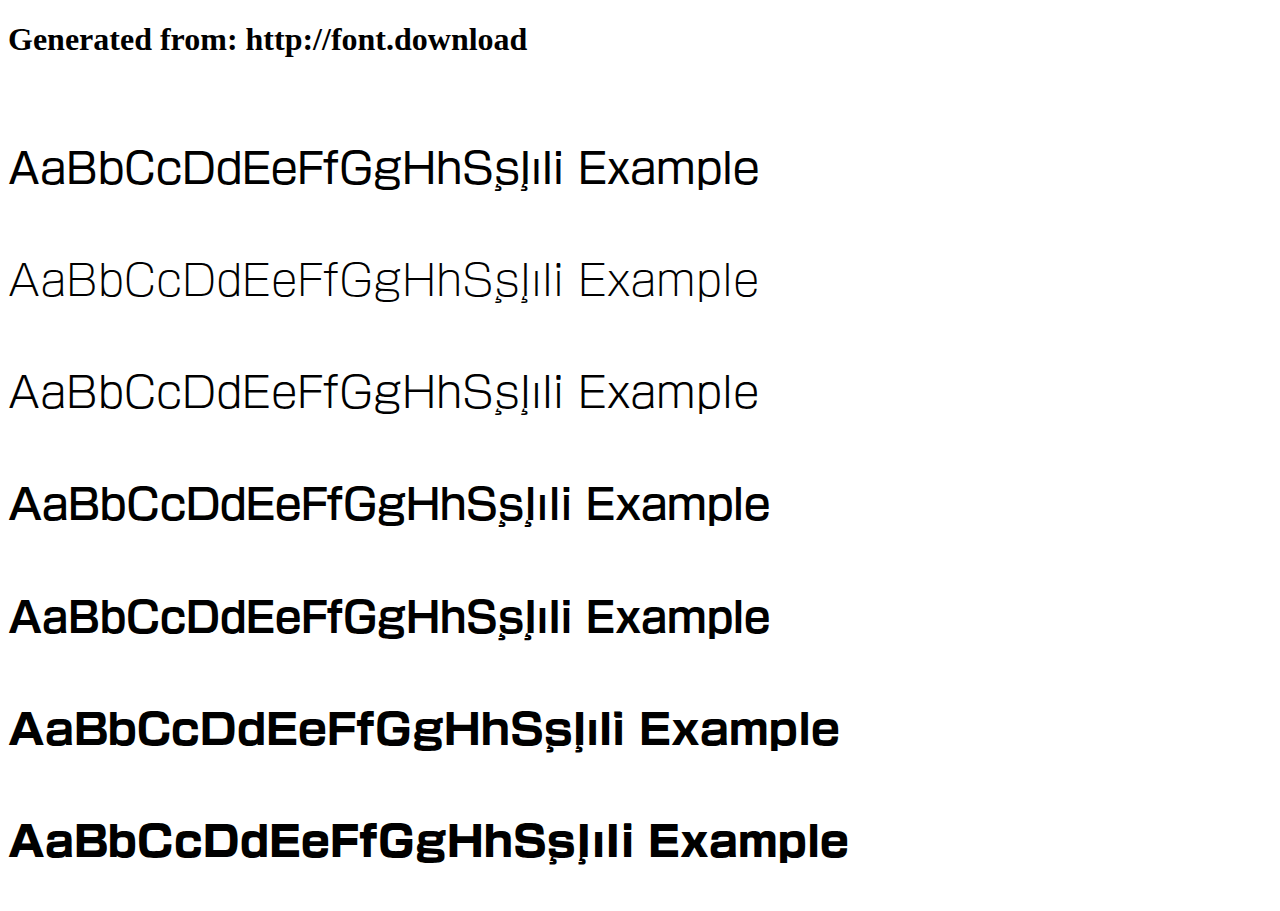
<file: assets/a-otf-shin-go-pro-webfont/example.html>
<!DOCTYPE html>
<html xmlns="http://www.w3.org/1999/xhtml">
<head>
    <meta http-equiv="Content-Type" content="text/html; charset=utf-8"/>
    <link rel="stylesheet" type="text/css"
          href="style.css"/>
</head>

<body>

<h1>Generated from: http://font.download</h1><br/>
<h1 style="font-family:'A-OTF Shin Go Pro R';font-weight:normal;font-size:42px">AaBbCcDdEeFfGgHhŞşIıİi Example</h1>
<h1 style="font-family:'A-OTF Shin Go Pro EL';font-weight:normal;font-size:42px">AaBbCcDdEeFfGgHhŞşIıİi Example</h1>
<h1 style="font-family:'A-OTF Shin Go Pro L';font-weight:normal;font-size:42px">AaBbCcDdEeFfGgHhŞşIıİi Example</h1>
<h1 style="font-family:'A-OTF Shin Go Pro M';font-weight:normal;font-size:42px">AaBbCcDdEeFfGgHhŞşIıİi Example</h1>
<h1 style="font-family:'A-OTF Shin Go Pro DB';font-weight:normal;font-size:42px">AaBbCcDdEeFfGgHhŞşIıİi Example</h1>
<h1 style="font-family:'A-OTF Shin Go Pro B';font-weight:normal;font-size:42px">AaBbCcDdEeFfGgHhŞşIıİi Example</h1>
<h1 style="font-family:'A-OTF Shin Go Pro H';font-weight:normal;font-size:42px">AaBbCcDdEeFfGgHhŞşIıİi Example</h1>


</body>
</html>
</file>
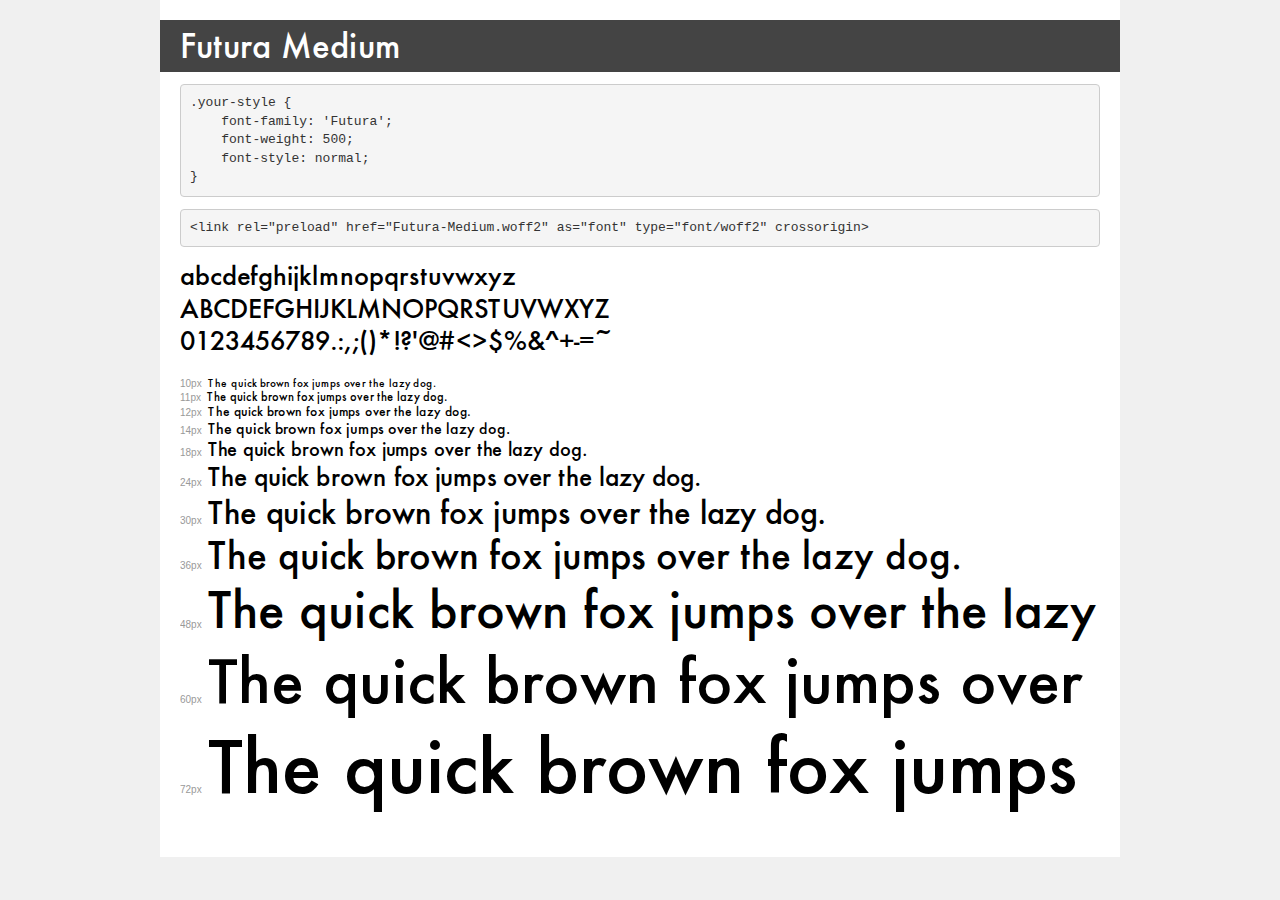
<file: assets/futura/demo.html>
<!DOCTYPE html>
<html lang="en">
<head>
    <meta charset="utf-8">
    <meta http-equiv="X-UA-Compatible" content="IE=edge">
    <meta name="viewport" content="width=device-width, initial-scale=1">
    <meta name="robots" content="noindex, noarchive">
    <meta name="format-detection" content="telephone=no">
    <title>Transfonter demo</title>
    <link href="stylesheet.css" rel="stylesheet">
    <style>
        /*
        http://meyerweb.com/eric/tools/css/reset/
        v2.0 | 20110126
        License: none (public domain)
        */
        html, body, div, span, applet, object, iframe,
        h1, h2, h3, h4, h5, h6, p, blockquote, pre,
        a, abbr, acronym, address, big, cite, code,
        del, dfn, em, img, ins, kbd, q, s, samp,
        small, strike, strong, sub, sup, tt, var,
        b, u, i, center,
        dl, dt, dd, ol, ul, li,
        fieldset, form, label, legend,
        table, caption, tbody, tfoot, thead, tr, th, td,
        article, aside, canvas, details, embed,
        figure, figcaption, footer, header, hgroup,
        menu, nav, output, ruby, section, summary,
        time, mark, audio, video {
            margin: 0;
            padding: 0;
            border: 0;
            font-size: 100%;
            font: inherit;
            vertical-align: baseline;
        }
        /* HTML5 display-role reset for older browsers */
        article, aside, details, figcaption, figure,
        footer, header, hgroup, menu, nav, section {
            display: block;
        }
        body {
            line-height: 1;
        }
        ol, ul {
            list-style: none;
        }
        blockquote, q {
            quotes: none;
        }
        blockquote:before, blockquote:after,
        q:before, q:after {
            content: '';
            content: none;
        }
        table {
            border-collapse: collapse;
            border-spacing: 0;
        }
        /* demo styles */
        body {
            background: #f0f0f0;
            color: #000;
        }
        .page {
            background: #fff;
            width: 920px;
            margin: 0 auto;
            padding: 20px 20px 0 20px;
            overflow: hidden;
        }
        .font-container {
            overflow-x: auto;
            overflow-y: hidden;
            margin-bottom: 40px;
            line-height: 1.3;
            white-space: nowrap;
            padding-bottom: 5px;
        }
        h1 {
            position: relative;
            background: #444;
            font-size: 32px;
            color: #fff;
            padding: 10px 20px;
            margin: 0 -20px 12px -20px;
        }
        .letters {
            font-size: 25px;
            margin-bottom: 20px;
        }
        .s10:before {
            content: '10px';
        }
        .s11:before {
            content: '11px';
        }
        .s12:before {
            content: '12px';
        }
        .s14:before {
            content: '14px';
        }
        .s18:before {
            content: '18px';
        }
        .s24:before {
            content: '24px';
        }
        .s30:before {
            content: '30px';
        }
        .s36:before {
            content: '36px';
        }
        .s48:before {
            content: '48px';
        }
        .s60:before {
            content: '60px';
        }
        .s72:before {
            content: '72px';
        }
        .s10:before, .s11:before, .s12:before, .s14:before,
        .s18:before, .s24:before, .s30:before, .s36:before,
        .s48:before, .s60:before, .s72:before {
            font-family: Arial, sans-serif;
            font-size: 10px;
            font-weight: normal;
            font-style: normal;
            color: #999;
            padding-right: 6px;
        }
        pre {
            display: block;
            padding: 9px;
            margin: 0 0 12px;
            font-family: Monaco, Menlo, Consolas, "Courier New", monospace;
            font-size: 13px;
            line-height: 1.428571429;
            color: #333;
            font-weight: normal;
            font-style: normal;
            background-color: #f5f5f5;
            border: 1px solid #ccc;
            overflow-x: auto;
            border-radius: 4px;
        }
        /* responsive */
        @media (max-width: 959px) {
            .page {
                width: auto;
                margin: 0;
            }
        }
    </style>
</head>
<body>
<div class="page">
    <div class="demo">
        <h1 style="font-family: 'Futura'; font-weight: 500; font-style: normal;">Futura Medium</h1>
        <pre title="Usage">.your-style {
    font-family: 'Futura';
    font-weight: 500;
    font-style: normal;
}</pre>
        <pre title="Preload (optional)">
&lt;link rel=&quot;preload&quot; href=&quot;Futura-Medium.woff2&quot; as=&quot;font&quot; type=&quot;font/woff2&quot; crossorigin&gt;</pre>
        <div class="font-container" style="font-family: 'Futura'; font-weight: 500; font-style: normal;">
            <p class="letters">
                abcdefghijklmnopqrstuvwxyz<br>
ABCDEFGHIJKLMNOPQRSTUVWXYZ<br>
                0123456789.:,;()*!?'@#&lt;&gt;$%&^+-=~
            </p>
            <p class="s10" style="font-size: 10px;">The quick brown fox jumps over the lazy dog.</p>
            <p class="s11" style="font-size: 11px;">The quick brown fox jumps over the lazy dog.</p>
            <p class="s12" style="font-size: 12px;">The quick brown fox jumps over the lazy dog.</p>
            <p class="s14" style="font-size: 14px;">The quick brown fox jumps over the lazy dog.</p>
            <p class="s18" style="font-size: 18px;">The quick brown fox jumps over the lazy dog.</p>
            <p class="s24" style="font-size: 24px;">The quick brown fox jumps over the lazy dog.</p>
            <p class="s30" style="font-size: 30px;">The quick brown fox jumps over the lazy dog.</p>
            <p class="s36" style="font-size: 36px;">The quick brown fox jumps over the lazy dog.</p>
            <p class="s48" style="font-size: 48px;">The quick brown fox jumps over the lazy dog.</p>
            <p class="s60" style="font-size: 60px;">The quick brown fox jumps over the lazy dog.</p>
            <p class="s72" style="font-size: 72px;">The quick brown fox jumps over the lazy dog.</p>
        </div>
    </div>

</div>
</body>
</html>
</file>
<file: assets/a-otf-shin-go-pro-webfont/style.css>
/* #### Generated By: http://font.download #### */

    @font-face {
    font-family: 'A-OTF Shin Go Pro R';
    font-style: normal;
    font-weight: normal;
    src: local('A-OTF Shin Go Pro R'), url('AOTFShinGoProRegular.woff') format('woff');
    }
    

    @font-face {
    font-family: 'A-OTF Shin Go Pro EL';
    font-style: normal;
    font-weight: normal;
    src: local('A-OTF Shin Go Pro EL'), url('AOTFShinGoProExLight.woff') format('woff');
    }
    

    @font-face {
    font-family: 'A-OTF Shin Go Pro L';
    font-style: normal;
    font-weight: normal;
    src: local('A-OTF Shin Go Pro L'), url('AOTFShinGoProLight.woff') format('woff');
    }
    

    @font-face {
    font-family: 'A-OTF Shin Go Pro M';
    font-style: normal;
    font-weight: normal;
    src: local('A-OTF Shin Go Pro M'), url('AOTFShinGoProMedium.woff') format('woff');
    }
    

    @font-face {
    font-family: 'A-OTF Shin Go Pro DB';
    font-style: normal;
    font-weight: normal;
    src: local('A-OTF Shin Go Pro DB'), url('AOTFShinGoProDeBold.woff') format('woff');
    }
    

    @font-face {
    font-family: 'A-OTF Shin Go Pro B';
    font-style: normal;
    font-weight: normal;
    src: local('A-OTF Shin Go Pro B'), url('AOTFShinGoProBold.woff') format('woff');
    }
    

    @font-face {
    font-family: 'A-OTF Shin Go Pro H';
    font-style: normal;
    font-weight: normal;
    src: local('A-OTF Shin Go Pro H'), url('AOTFShinGoProHeavy.woff') format('woff');
    }
</file>
<file: assets/futura/stylesheet.css>
@font-face {
    font-family: 'Futura';
    src: url('Futura-Medium.woff2') format('woff2'),
        url('Futura-Medium.woff') format('woff');
    font-weight: 500;
    font-style: normal;
    font-display: swap;
}
</file>
